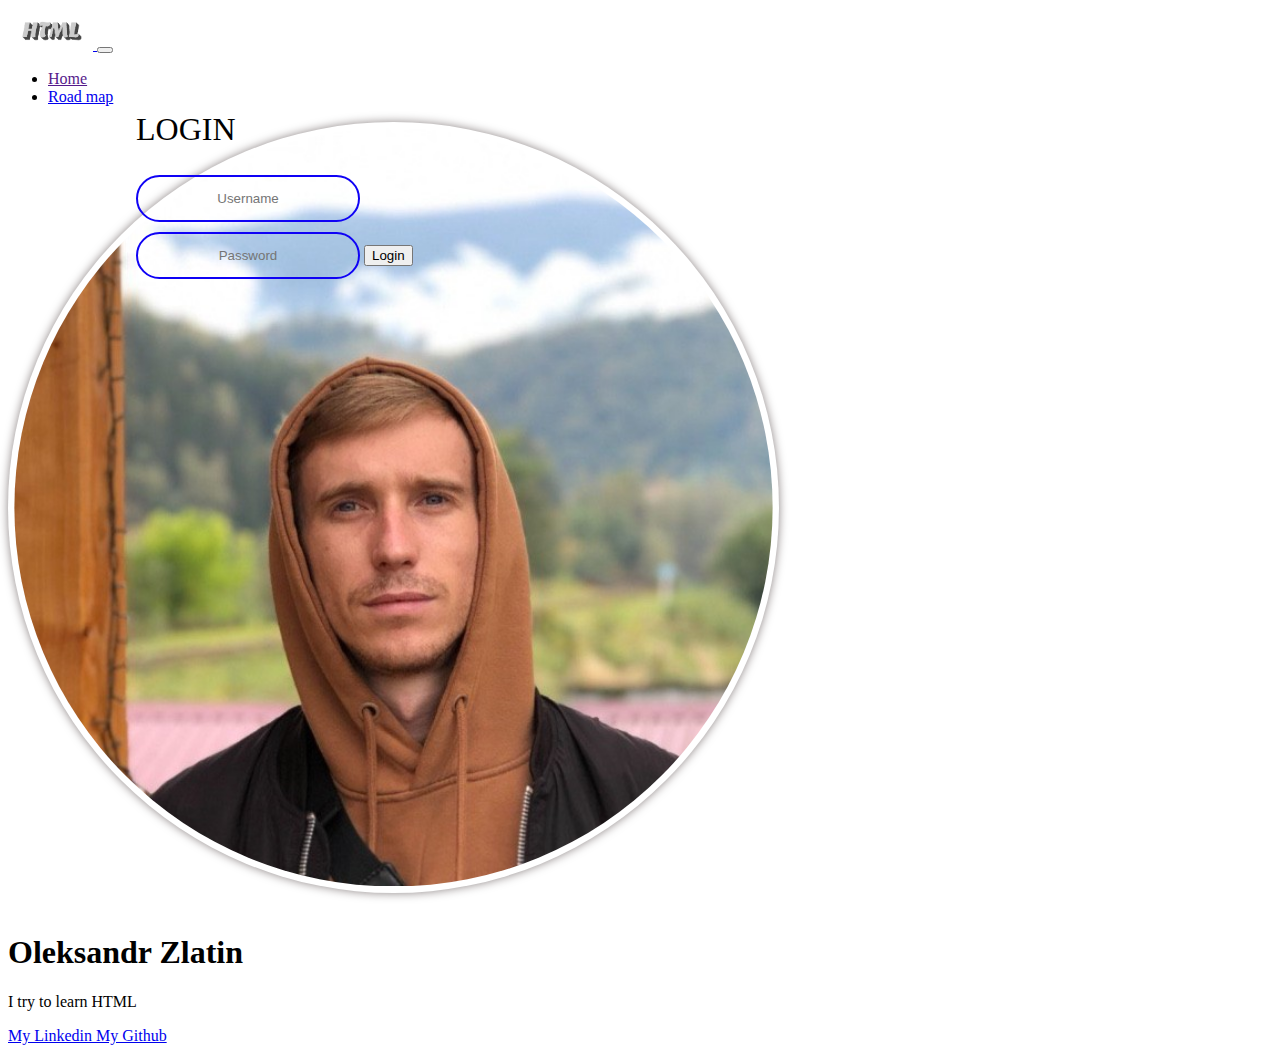
<file: index.html>
<!DOCTYPE html>
<html lang="en">
  <head>
    <meta charset="UTF-8" />
    <meta name="viewport" content="width=device-width, initial-scale=1.0" />
    <title>Oleksandr Zlatin</title>
    <link rel="manifest" href="/site.webmanifest" />
    <link
      href="https://cdn.jsdelivr.net/npm/bootstrap@5.2.0/dist/css/bootstrap.min.css"
      rel="stylesheet"
      integrity="sha384-gH2yIJqKdNHPEq0n4Mqa/HGKIhSkIHeL5AyhkYV8i59U5AR6csBvApHHNl/vI1Bx"
      crossorigin="anonymous"
    />
    <script
      src="https://cdn.jsdelivr.net/npm/bootstrap@5.2.0/dist/js/bootstrap.bundle.min.js"
      integrity="sha384-A3rJD856KowSb7dwlZdYEkO39Gagi7vIsF0jrRAoQmDKKtQBHUuLZ9AsSv4jD4Xa"
      crossorigin="anonymous"
    ></script>
    <link
      rel="apple-touch-icon"
      sizes="180x180"
      href="images/apple-touch-icon.png"
    />
    <link
      rel="shortcut icon"
      type="png"
      sizes="32x32"
      href="images/favicon-32x32.png"
    />
    <link
      rel="shortcut icon"
      type="png"
      sizes="16x16"
      href="images/favicon-16x16.png"
    />
    <style>
      .rounded-img {
        width: 60%;
        border-radius: 50%;
        box-shadow: 0 0 10px rgba(26, 9, 9, 0.5);
        padding: 0.4em;
        margin-bottom: 1em;
      }
    </style>
    <link rel="stylesheet" href="styles.css" />
  </head>
  <body>
    <form class="box" action="index.html" methd="post">
      <h1>Login</h1>
      <input type="text" name="" placeholder="Username" />
      <input type="password" name="" placeholder="Password" />
      <input type="submit" name="" value="Login" />
    </form>
    <nav class="navbar navbar-expand-lg navbar-dark bg-dark">
      <div class="container">
        <a class="navbar-brand p-0" href="#">
          <img src="images/HTML.png" alt="Logo" width="85" />
        </a>
        <button
          class="navbar-toggler"
          type="button"
          data-bs-toggle="collapse"
          data-bs-target="#navbarNav"
          aria-controls="navbarNav"
          aria-expanded="false"
          aria-label="Toggle navigation"
        >
          <span class="navbar-toggler-icon"></span>
        </button>
        <div class="collapse navbar-collapse" id="navbarNav">
          <ul class="navbar-nav">
            <li class="nav-item">
              <a class="nav-link active" aria-current="page" href="">Home</a>
            </li>
            <li class="nav-item">
              <a class="nav-link" href="road_map.html">Road map</a>
            </li>
          </ul>
        </div>
      </div>
    </nav>
    <div class="container text-center my-5">
      <div class="row">
        <div class="col-lg-6 mx-auto">
          <img class="rounded-img" src="images/123.jpeg" alt="My photo" />
          <h1 class="fw-light">Oleksandr Zlatin</h1>
          <p class="lead text-muted">I try to learn HTML</p>
          <a
            href="https://www.linkedin.com/in/oleksandr-zlatin-57b46b247/"
            target="_blank"
            class="btn btn-primary"
          >
            My Linkedin
          </a>
          <a
            href="https://github.com/OleksandrZlatin"
            target="_blank"
            class="btn btn-warning"
          >
            My Github
          </a>
        </div>
      </div>
    </div>
  </body>
</html>
</file>
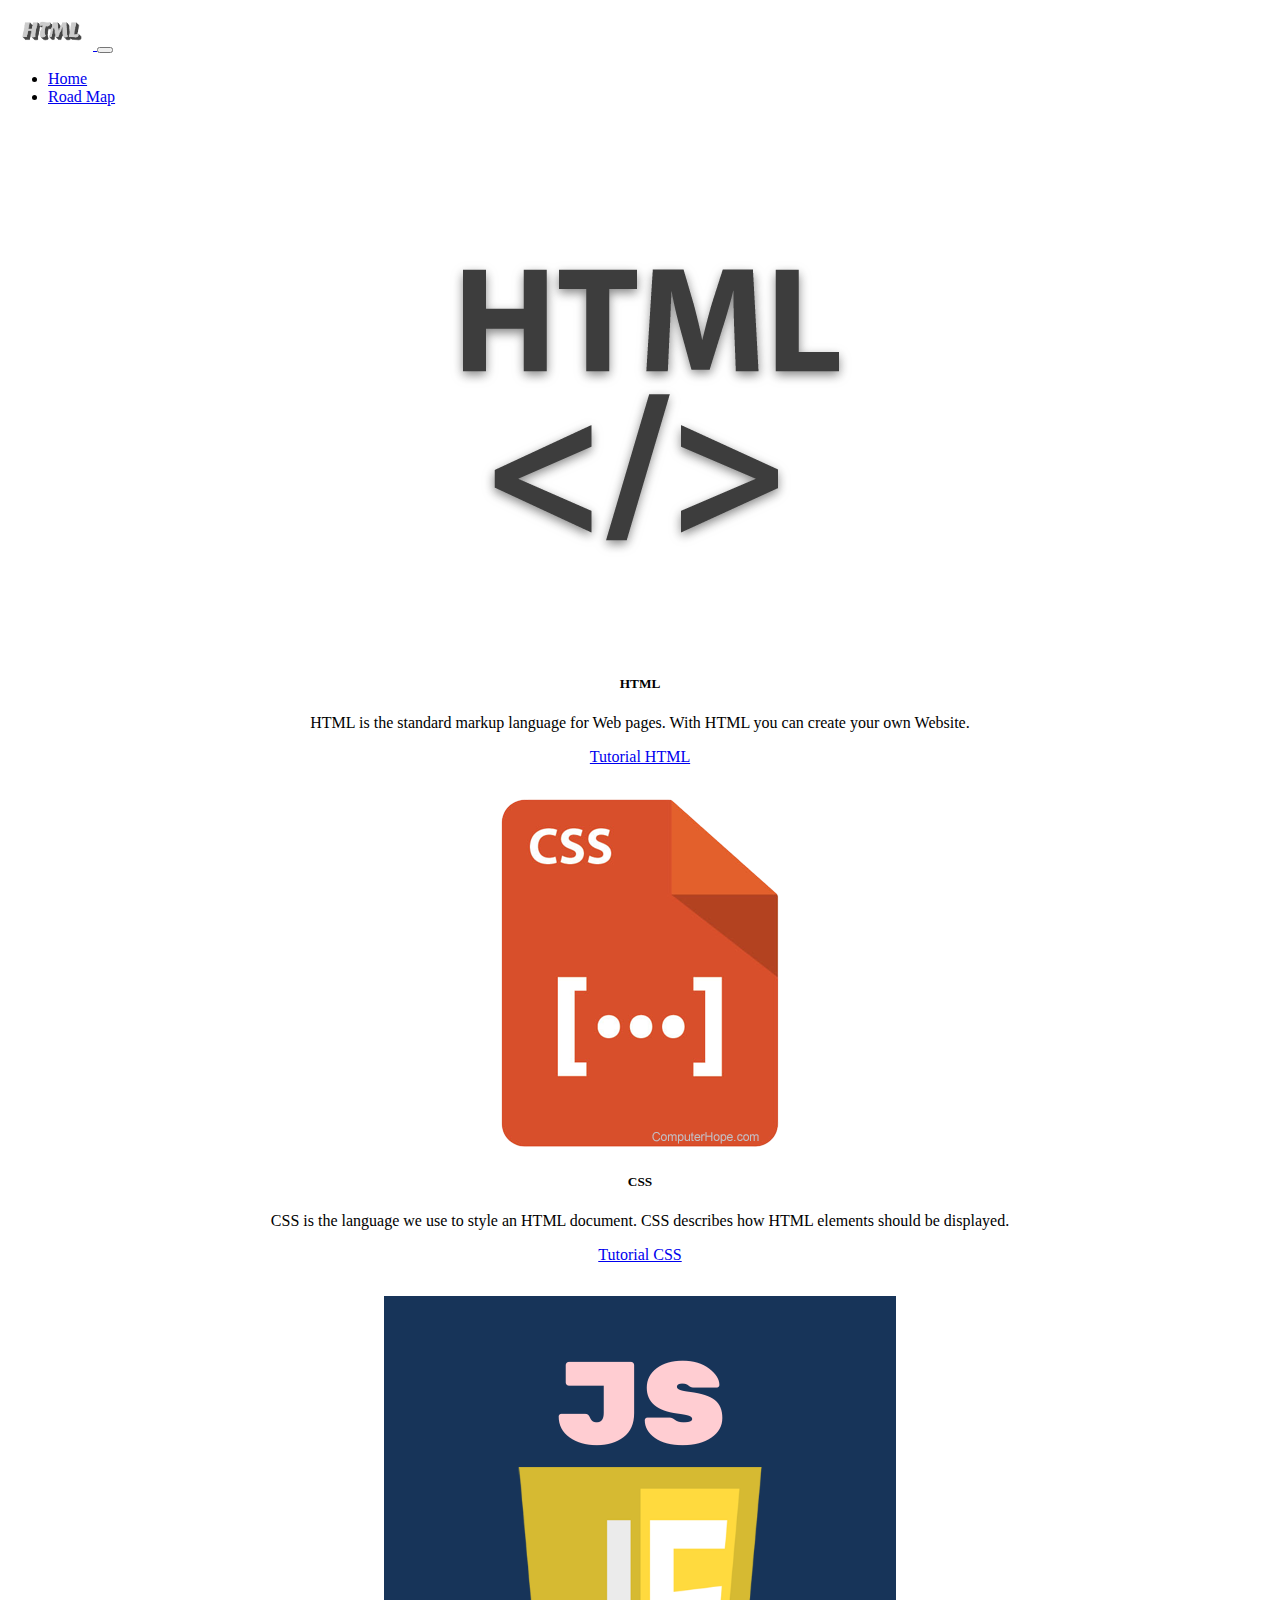
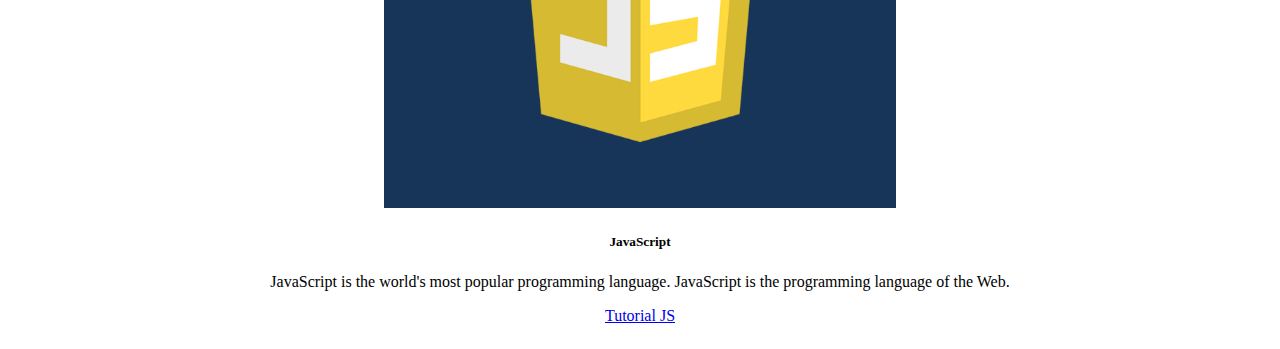
<file: road_map.html>
<!DOCTYPE html>
<html lang="en">
  <head>
    <meta charset="UTF-8" />
    <meta name="viewport" content="width=device-width, initial-scale=1.0" />
    <title>Road map</title>
    <link rel="manifest" href="/site.webmanifest" />
    <link
      href="https://cdn.jsdelivr.net/npm/bootstrap@5.2.0/dist/css/bootstrap.min.css"
      rel="stylesheet"
      integrity="sha384-gH2yIJqKdNHPEq0n4Mqa/HGKIhSkIHeL5AyhkYV8i59U5AR6csBvApHHNl/vI1Bx"
      crossorigin="anonymous"
    />
    <script
      src="https://cdn.jsdelivr.net/npm/bootstrap@5.2.0/dist/js/bootstrap.bundle.min.js"
      integrity="sha384-A3rJD856KowSb7dwlZdYEkO39Gagi7vIsF0jrRAoQmDKKtQBHUuLZ9AsSv4jD4Xa"
      crossorigin="anonymous"
    ></script>
    <link
      rel="apple-touch-icon"
      sizes="180x180"
      href="images/apple-touch-icon.png"
    />
    <link
      rel="shortcut icon"
      type="png"
      sizes="32x32"
      href="images/favicon-32x32.png"
    />
    <link
      rel="shortcut icon"
      type="png"
      sizes="16x16"
      href="images/favicon-16x16.png"
    />
    <style>
      .card {
        border-radius: 1em;
        text-align: center;
        padding: 1em;
      }
      .card:hover {
        background-color: rgba(0, 0, 0, 0.1);
      }
    </style>
  </head>
  <body>
    <nav class="navbar navbar-expand-lg navbar-dark bg-dark">
      <div class="container">
        <a class="navbar-brand p-0" href="index.html">
          <img src="images/HTML.png" alt="Logo" width="85" />
        </a>
        <button
          class="navbar-toggler"
          type="button"
          data-bs-toggle="collapse"
          data-bs-target="#navbarNav"
          aria-controls="navbarNav"
          aria-expanded="false"
          aria-label="Toggle navigation"
        >
          <span class="navbar-toggler-icon"></span>
        </button>
        <div class="collapse navbar-collapse" id="navbarNav">
          <ul class="navbar-nav">
            <li class="nav-item">
              <a class="nav-link" aria-current="page" href="index.html">Home</a>
            </li>
            <li class="nav-item">
              <a class="nav-link active" href="#">Road Map</a>
            </li>
          </ul>
        </div>
      </div>
    </nav>
    <div class="container my-5">
      <div class="row row-cols-1 row-cols-md-2 row-cols-lg-3 g-5">
        <div class="col">
          <div class="card">
            <img src="images/html12.png" class="card-img-top" alt="HTML" />
            <div class="card-body">
              <h5 class="card-title">HTML</h5>
              <p class="card-text">
                HTML is the standard markup language for Web pages. With HTML
                you can create your own Website.
              </p>
              <a
                href="https://www.youtube.com/watch?v=pQN-pnXPaVg"
                target="_blank"
                class="btn btn-primary"
                >Tutorial HTML</a
              >
            </div>
          </div>
        </div>
        <div class="col">
          <div class="card">
            <img src="images/css123.webp" class="card-img-top" alt="css" />
            <div class="card-body">
              <h5 class="card-title">CSS</h5>
              <p class="card-text">
                CSS is the language we use to style an HTML document. CSS
                describes how HTML elements should be displayed.
              </p>
              <a
                href="https://www.youtube.com/playlist?list=PLNYkxOF6rcICWx0C9LVWWVqvHlYJyqw7g"
                target="_blank"
                class="btn btn-primary"
                >Tutorial CSS</a
              >
            </div>
          </div>
        </div>
        <div class="col">
          <div class="card">
            <img src="images/javas.png" class="card-img-top" alt="java" />
            <div class="card-body">
              <h5 class="card-title">JavaScript</h5>
              <p class="card-text">
                JavaScript is the world's most popular programming language.
                JavaScript is the programming language of the Web.
              </p>
              <a
                href="https://www.youtube.com/watch?v=PkZNo7MFNFg"
                target="_blank"
                class="btn btn-primary"
                >Tutorial JS</a
              >
            </div>
          </div>
        </div>
      </div>
    </div>
  </body>
</html>
</file>
<file: styles.css>
.box {
  width: 300px;
  padding: 40px;
  position: absolute;
  top: 50px;
  left: 7.5%;
}
.box h1 {
  color: black;
  text-transform: uppercase;
  font-weight: 500;
}

.box input[type="text"],
.box input[type="password"] {
  margin: 5px auto;
  border: 0;
  background: none;
  display: 20px auto;
  text-align: center;
  border: 2px solid #0f02f5;
  padding: 14px 10px;
  width: 200px;
  outline: none;
  color: black;
  border-radius: 24px;
}

.box input[type="text"]:focus,
.box input[type="password"]:focus {
  width: 280px;
  border-color: #aba823;
}
</file>
